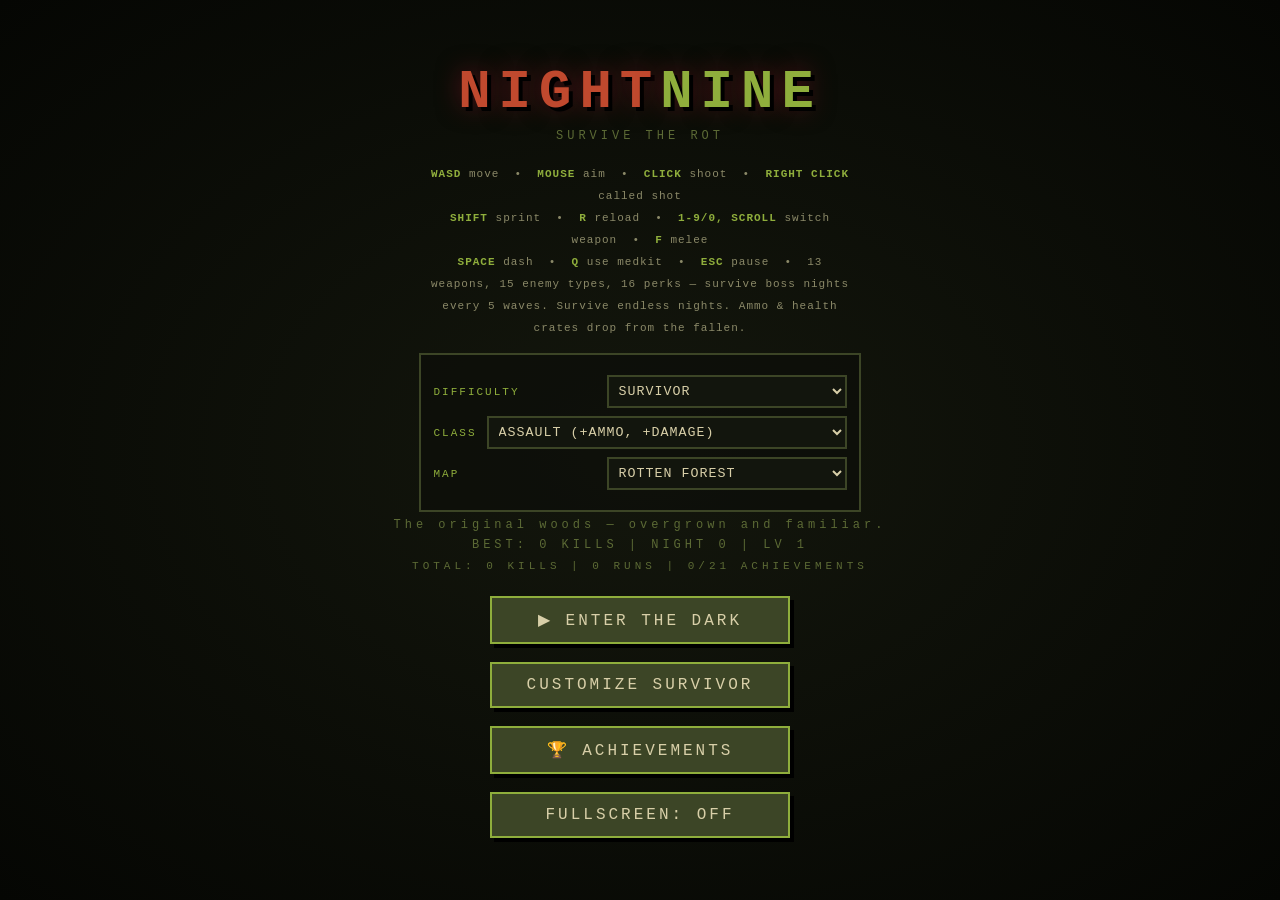
<file: index.html>
<!DOCTYPE html>
<html lang="en">
<head>
<meta charset="UTF-8">
<title>NIGHT NINE — Zombie Survival</title>
<link rel="stylesheet" href="zombie-survival.css">
</head>
<body>
<div id="stage">
  <!-- TELA DE TUTORIAL -->
<div class="screen hidden" id="tutorial-screen">
  <h1 class="title" style="font-size:34px;">TUTORIAL</h1>
  <div id="tutorial-message" class="tagline" style="font-size:18px;">Use WASD para se mover</div>
  <div id="tutorial-progress" style="color:var(--olive-lt);font-size:12px;margin-top:8px;">Passo 1/8</div>
  <div class="menu-actions">
    <button class="btn" id="skip-tutorial-btn">PULAR TUTORIAL</button>
  </div>
</div>
  <canvas id="game" width="960" height="600"></canvas>
  <div id="controls-hint">
  <div class="hint-row"><kbd>WASD</kbd> move</div>
  <div class="hint-row"><kbd>Mouse</kbd> aim &amp; <kbd>CLICK</kbd> shoot</div>
  <div class="hint-row"><kbd>RIGHT CLICK</kbd> called shot</div>
  <div class="hint-row"><kbd>SHIFT</kbd> sprint &nbsp;·&nbsp; <kbd>R</kbd> reload</div>
  <div class="hint-row"><kbd>1-9,0</kbd> / <kbd>SCROLL</kbd> switch weapon &nbsp;·&nbsp; <kbd>F</kbd> melee</div>
  <div class="hint-row"><kbd>SPACE</kbd> dash &nbsp;·&nbsp; <kbd>Q</kbd> medkit</div>
  <div class="hint-row"><kbd>ESC</kbd> pause</div>
</div>
  <div id="overlay"></div>
  <div id="flash"></div>
  <div id="damage-indicators">
    <div class="damage-indicator" id="dmg-top"></div>
    <div class="damage-indicator" id="dmg-right"></div>
    <div class="damage-indicator" id="dmg-bottom"></div>
    <div class="damage-indicator" id="dmg-left"></div>
  </div>

  <div id="hud">
    <div class="hud-panel" id="topleft">
      <div class="label">Vitals</div>
      <div class="row"><div id="healthbar-outer"><div id="healthbar-inner"></div></div></div>
      <div class="row"><div id="staminabar-outer"><div id="staminabar-inner"></div></div></div>
      <div class="row"><div id="armorbar-outer"><div id="armorbar-inner"></div></div></div>
      <div class="label" style="margin-top:6px;">Minimap</div>
      <canvas id="minimap" width="140" height="96"></canvas>
      <div class="label" style="margin-top:6px;">Utility</div>
      <div class="row"><span>MEDKIT</span><span id="medkit-count">0</span></div>
      <div class="row"><span>DASH</span><div id="dashbar-outer"><div id="dashbar-inner"></div></div></div>
    </div>
    <div class="hud-panel" id="topright">
      <div class="label">Night</div>
      <div class="row" style="justify-content:flex-end;font-size:20px;color:var(--rust-lt);" id="wave-num">1</div>
      <div class="label" style="margin-top:4px;">Kills</div>
      <div class="row" style="justify-content:flex-end;" id="kill-count">0</div>
      <div class="label" style="margin-top:4px;">Level</div>
      <div class="row" style="justify-content:flex-end;" id="level-num">1</div>
      <div class="row" style="justify-content:flex-end;margin-top:4px;">
        <div id="xpbar-outer"><div id="xpbar-inner"></div></div>
      </div>
    </div>
    <div class="hud-panel" id="buffs-panel">
      <div class="label">Active Effects</div>
      <div id="buffs-row"></div>
    </div>
<div class="hud-panel" id="ammo-panel">
  <div class="label">Ammo <span style="opacity:0.6;">(active weapon)</span></div>
  <div id="ammo-active-row">
    <span class="ammo-name" id="ammo-active-name">Pistol</span>
    <span class="ammo-count" id="ammo-active-count">12/60</span>
  </div>
  <div id="ammo-active-bar-outer"><div id="ammo-active-bar-inner"></div></div>
</div>
<div id="bottomcenter"></div>
    <div id="combo-indicator">COMBO x1.0</div>
    <div id="spinup-outer"><div id="spinup-inner"></div></div>
    <div id="wave-banner">NIGHT <span id="banner-num">1</span><span class="sub" id="banner-sub">THEY ARE COMING</span></div>
    <div id="center-msg"></div>
    <div class="hud-panel" id="run-info">
      <div class="label">Run</div>
      <div class="row"><span>TIME</span><span id="run-time">0:00</span></div>
      <div class="row"><span>REMAINING</span><span id="wave-remaining">0</span></div>
      <div class="row"><span>WEATHER</span><span id="weather-label">CLEAR</span></div>
    </div>
    <div id="bossbar-wrap" class="hidden">
      <div id="bossbar-name">BOSS</div>
      <div id="bossbar-outer"><div id="bossbar-inner"></div></div>
    </div>
  </div>

  <div id="mobile-controls">
    <div id="joystick-zone"><div id="joystick-nub"></div></div>
    <div id="fire-btn">FIRE</div>
  </div>

  <!-- START SCREEN -->
  <div class="screen" id="start-screen">
    <h1 class="title">NIGHT<span>NINE</span></h1>
    <div class="tagline">SURVIVE THE ROT</div>
    <div class="instructions">
      <b>WASD</b> move &nbsp;•&nbsp; <b>MOUSE</b> aim &nbsp;•&nbsp; <b>CLICK</b> shoot &nbsp;•&nbsp; <b>RIGHT CLICK</b> called shot<br>
      <b>SHIFT</b> sprint &nbsp;•&nbsp; <b>R</b> reload &nbsp;•&nbsp; <b>1-9/0, SCROLL</b> switch weapon &nbsp;•&nbsp; <b>F</b> melee<br>
      <b>SPACE</b> dash &nbsp;•&nbsp; <b>Q</b> use medkit &nbsp;•&nbsp;
      <b>ESC</b> pause &nbsp;•&nbsp; 13 weapons, 15 enemy types, 16 perks — survive boss nights every 5 waves.
      Survive endless nights. Ammo & health crates drop from the fallen.
    </div>
    <div id="start-options">
      <div class="setting-row">
        <span class="setting-label">DIFFICULTY</span>
        <select id="difficulty-select">
          <option value="rookie">ROOKIE</option>
          <option value="survivor" selected>SURVIVOR</option>
          <option value="nightmare">NIGHTMARE</option>
        </select>
      </div>
      <div class="setting-row">
        <span class="setting-label">CLASS</span>
        <select id="class-select">
          <option value="assault" selected>ASSAULT (+AMMO, +DAMAGE)</option>
          <option value="medic">MEDIC (+HEALING, +MEDKITS)</option>
          <option value="scout">SCOUT (+SPEED, +DASH, +PICKUP RANGE)</option>
          <option value="heavy">HEAVY (+ARMOR, +AMMO, -SPEED)</option>
        </select>
      </div>
      <div class="setting-row">
        <span class="setting-label">MAP</span>
        <select id="map-select">
          <option value="random">🎲 RANDOM</option>
          <option value="forest" selected>ROTTEN FOREST</option>
          <option value="city">DEAD CITY BLOCKS</option>
          <option value="graveyard">OLD GRAVEYARD</option>
        </select>
      </div>
    </div>
    <div class="tagline" id="map-desc-label">The original woods — overgrown and familiar.</div>
    <div class="tagline" id="best-run">BEST: 0 KILLS | NIGHT 0 | LV 1</div>
    <div class="tagline" id="lifetime-stats">TOTAL: 0 KILLS | 0 RUNS | 0 ACHIEVEMENTS</div>
    <div class="menu-actions">
      <button class="btn" id="start-btn">▶ ENTER THE DARK</button>
      <button class="btn" id="customize-btn">CUSTOMIZE SURVIVOR</button>
      <button class="btn" id="achievements-btn">🏆 ACHIEVEMENTS</button>
      <button class="btn" id="fullscreen-btn">FULLSCREEN: OFF</button>
    </div>
  </div>

  <!-- ACHIEVEMENTS SCREEN -->
  <div class="screen hidden" id="achievements-screen">
    <h1 class="title" style="font-size:34px;">ACHIEVEMENTS</h1>
    <div class="tagline" id="achievements-progress">0 / 0 UNLOCKED</div>
    <div id="achievements-list"></div>
    <div class="menu-actions">
      <button class="btn" id="back-achievements-btn">BACK</button>
    </div>
  </div>

  <!-- ACHIEVEMENT TOAST -->
  <div id="achievement-toast">
    <div class="ach-toast-icon" id="ach-toast-icon">🏆</div>
    <div class="ach-toast-body">
      <div class="ach-toast-title">ACHIEVEMENT UNLOCKED</div>
      <div class="ach-toast-name" id="ach-toast-name">-</div>
    </div>
  </div>

  <!-- CUSTOMIZE SCREEN -->
  <div class="screen hidden" id="customize-screen">
    <h1 class="title" style="font-size:34px;">CUSTOMIZE</h1>
    <div class="tagline">Build your survivor look</div>
    <div id="customize-panel">
      <div class="setting-row">
        <span class="setting-label">OUTFIT</span>
        <select id="custom-outfit">
          <option value="militia">MILITIA GREEN</option>
          <option value="ash">ASH GRAY</option>
          <option value="blood">BLOOD HUNTER</option>
          <option value="navy">NIGHT NAVY</option>
          <option value="desert">DESERT TAN</option>
          <option value="shadow">SHADOW BLACK</option>
          <option value="crimson">CRIMSON</option>
          <option value="arctic">ARCTIC</option>
          <option value="toxic">TOXIC</option>
          <option value="royal">ROYAL PURPLE</option>
        </select>
      </div>
      <div class="setting-row">
        <span class="setting-label">SKIN</span>
        <select id="custom-skin">
          <option value="warm">WARM</option>
          <option value="tan">TAN</option>
          <option value="deep">DEEP</option>
          <option value="pale">PALE</option>
        </select>
      </div>
      <div class="setting-row">
        <span class="setting-label">HAT</span>
        <select id="custom-hat">
          <option value="none">NONE</option>
          <option value="cap">CAP</option>
          <option value="beanie">BEANIE</option>
          <option value="helmet">HELMET</option>
          <option value="bandana">BANDANA</option>
        </select>
      </div>
      <div class="setting-row">
        <span class="setting-label">BACKPACK</span>
        <select id="custom-backpack">
          <option value="none">NONE</option>
          <option value="scout">SCOUT PACK</option>
          <option value="medic">MEDIC PACK</option>
          <option value="tactical">TACTICAL RIG</option>
        </select>
      </div>
      <div class="setting-row">
        <span class="setting-label">MASK</span>
        <select id="custom-mask">
          <option value="none">NONE</option>
          <option value="bandit">BANDIT</option>
          <option value="gasmask">GAS MASK</option>
          <option value="skull">SKULL</option>
        </select>
      </div>
      <canvas id="custom-preview" width="120" height="120"></canvas>
    </div>
    <div class="menu-actions">
      <button class="btn" id="apply-custom-btn">APPLY</button>
      <button class="btn" id="back-custom-btn">BACK</button>
    </div>
  </div>

  <!-- PERK SCREEN -->
  <div class="screen hidden" id="perk-screen">
    <h1 class="title" style="font-size:34px;">LEVEL UP</h1>
    <div class="tagline" id="perk-desc">Choose one perk</div>
    <div id="perk-choices">
      <button class="btn perk-btn" id="perk-a">PERK A</button>
      <button class="btn perk-btn" id="perk-b">PERK B</button>
      <button class="btn perk-btn" id="perk-c">PERK C</button>
    </div>
  </div>

  <!-- DEATH SCREEN -->
  <div class="screen hidden" id="death-screen">
    <h1 class="title" style="font-size:38px;">YOU DIED</h1>
    <div id="deathstats">
      <div>NIGHTS SURVIVED: <span class="num" id="stat-wave">1</span></div>
      <div>ZOMBIES SLAIN: <span class="num" id="stat-kills">0</span></div>
      <div>LEVEL REACHED: <span class="num" id="stat-level">1</span></div>
      <div>TIME SURVIVED: <span class="num" id="stat-time">0:00</span></div>
      <div>BEST COMBO: <span class="num" id="stat-combo">x1.0</span></div>
      <div>BEST RUN: <span class="num" id="stat-best">0 KILLS | NIGHT 0 | LV 1</span></div>
    </div>
    <div id="death-new-achievements"></div>
    <div class="menu-actions" style="display:flex; gap:12px; margin-top:8px;">
      <button class="btn" id="retry-btn">↺ RISE AGAIN</button>
      <button class="btn" id="menu-from-death-btn">🏠 MENU</button>
    </div>
  </div>

  <!-- PAUSE / SETTINGS -->
  <div class="screen hidden" id="pause-screen">
    <h1 class="title" style="font-size:34px;">PAUSED</h1>
    <div class="tagline">HOLD THE NIGHT</div>
    <div id="pause-settings">
      <div class="setting-row">
        <span class="setting-label">MASTER VOLUME</span>
        <input id="volume-slider" type="range" min="0" max="100" value="70">
      </div>
      <div class="setting-row">
        <button class="btn" id="mute-btn">MUTE: OFF</button>
      </div>
      <div class="setting-row">
        <button class="btn" id="pause-fullscreen-btn">FULLSCREEN: OFF</button>
      </div>
      <div class="setting-row">
        <button class="btn" id="menu-btn">🏠 MENU</button>
      </div>
    </div>
    <button class="btn" id="resume-btn">▶ RESUME</button>
  </div>
</div>

<!-- Carrega o JavaScript modular -->
<script type="module" src="main.js"></script>
</body>
</html>
</file>
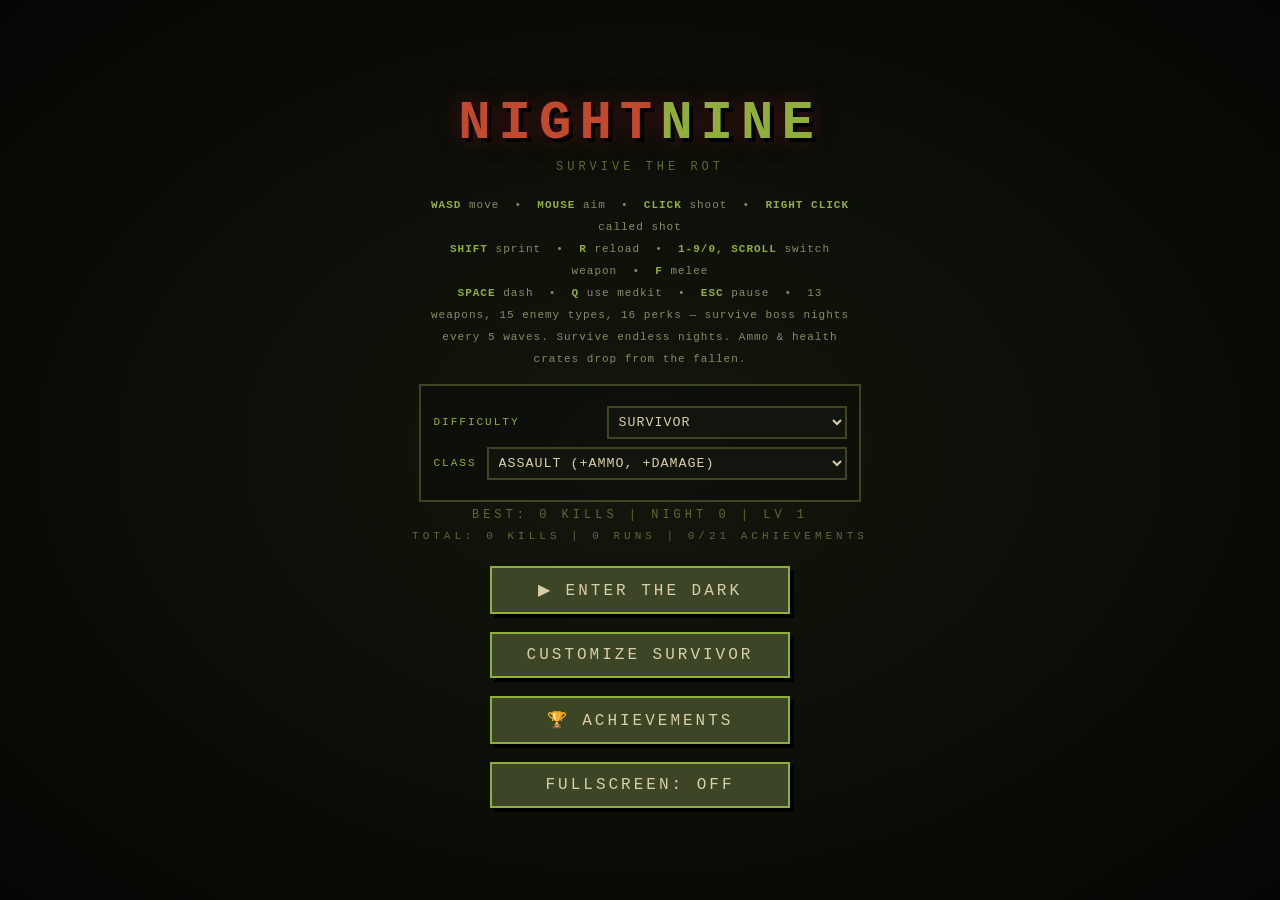
<file: zombie-survival.html>
<!DOCTYPE html>
<html lang="en">
<head>
<meta charset="UTF-8">
<title>NIGHT NINE — Zombie Survival</title>
<link rel="stylesheet" href="zombie-survival.css">
</head>
<body>
<div id="stage">
  <!-- TELA DE TUTORIAL -->
<div class="screen hidden" id="tutorial-screen">
  <h1 class="title" style="font-size:34px;">TUTORIAL</h1>
  <div id="tutorial-message" class="tagline" style="font-size:18px;">Use WASD para se mover</div>
  <div id="tutorial-progress" style="color:var(--olive-lt);font-size:12px;margin-top:8px;">Passo 1/8</div>
  <div class="menu-actions">
    <button class="btn" id="skip-tutorial-btn">PULAR TUTORIAL</button>
  </div>
</div>
  <canvas id="game" width="960" height="600"></canvas>
  <div id="controls-hint">
  <div class="hint-row"><kbd>WASD</kbd> move</div>
  <div class="hint-row"><kbd>Mouse</kbd> aim &amp; <kbd>CLICK</kbd> shoot</div>
  <div class="hint-row"><kbd>RIGHT CLICK</kbd> called shot</div>
  <div class="hint-row"><kbd>SHIFT</kbd> sprint &nbsp;·&nbsp; <kbd>R</kbd> reload</div>
  <div class="hint-row"><kbd>1-9,0</kbd> / <kbd>SCROLL</kbd> switch weapon &nbsp;·&nbsp; <kbd>F</kbd> melee</div>
  <div class="hint-row"><kbd>SPACE</kbd> dash &nbsp;·&nbsp; <kbd>Q</kbd> medkit</div>
  <div class="hint-row"><kbd>ESC</kbd> pause</div>
</div>
  <div id="overlay"></div>
  <div id="flash"></div>
  <div id="damage-indicators">
    <div class="damage-indicator" id="dmg-top"></div>
    <div class="damage-indicator" id="dmg-right"></div>
    <div class="damage-indicator" id="dmg-bottom"></div>
    <div class="damage-indicator" id="dmg-left"></div>
  </div>

  <div id="hud">
    <div class="hud-panel" id="topleft">
      <div class="label">Vitals</div>
      <div class="row"><div id="healthbar-outer"><div id="healthbar-inner"></div></div></div>
      <div class="row"><div id="staminabar-outer"><div id="staminabar-inner"></div></div></div>
      <div class="row"><div id="armorbar-outer"><div id="armorbar-inner"></div></div></div>
      <div class="label" style="margin-top:6px;">Minimap</div>
      <canvas id="minimap" width="140" height="96"></canvas>
      <div class="label" style="margin-top:6px;">Utility</div>
      <div class="row"><span>MEDKIT</span><span id="medkit-count">0</span></div>
      <div class="row"><span>DASH</span><div id="dashbar-outer"><div id="dashbar-inner"></div></div></div>
    </div>
    <div class="hud-panel" id="topright">
      <div class="label">Night</div>
      <div class="row" style="justify-content:flex-end;font-size:20px;color:var(--rust-lt);" id="wave-num">1</div>
      <div class="label" style="margin-top:4px;">Kills</div>
      <div class="row" style="justify-content:flex-end;" id="kill-count">0</div>
      <div class="label" style="margin-top:4px;">Level</div>
      <div class="row" style="justify-content:flex-end;" id="level-num">1</div>
      <div class="row" style="justify-content:flex-end;margin-top:4px;">
        <div id="xpbar-outer"><div id="xpbar-inner"></div></div>
      </div>
    </div>
<div class="hud-panel" id="ammo-panel">
  <div class="label">Ammo <span style="opacity:0.6;">(active weapon)</span></div>
  <div id="ammo-active-row">
    <span class="ammo-name" id="ammo-active-name">Pistol</span>
    <span class="ammo-count" id="ammo-active-count">12/60</span>
  </div>
  <div id="ammo-active-bar-outer"><div id="ammo-active-bar-inner"></div></div>
</div>
<div id="bottomcenter"></div>
    <div id="combo-indicator">COMBO x1.0</div>
    <div id="spinup-outer"><div id="spinup-inner"></div></div>
    <div id="wave-banner">NIGHT <span id="banner-num">1</span><span class="sub" id="banner-sub">THEY ARE COMING</span></div>
    <div id="center-msg"></div>
    <div class="hud-panel" id="run-info">
      <div class="label">Run</div>
      <div class="row"><span>TIME</span><span id="run-time">0:00</span></div>
      <div class="row"><span>REMAINING</span><span id="wave-remaining">0</span></div>
      <div class="row"><span>WEATHER</span><span id="weather-label">CLEAR</span></div>
    </div>
    <div id="bossbar-wrap" class="hidden">
      <div id="bossbar-name">BOSS</div>
      <div id="bossbar-outer"><div id="bossbar-inner"></div></div>
    </div>
  </div>

  <div id="mobile-controls">
    <div id="joystick-zone"><div id="joystick-nub"></div></div>
    <div id="fire-btn">FIRE</div>
  </div>

  <!-- START SCREEN -->
  <div class="screen" id="start-screen">
    <h1 class="title">NIGHT<span>NINE</span></h1>
    <div class="tagline">SURVIVE THE ROT</div>
    <div class="instructions">
      <b>WASD</b> move &nbsp;•&nbsp; <b>MOUSE</b> aim &nbsp;•&nbsp; <b>CLICK</b> shoot &nbsp;•&nbsp; <b>RIGHT CLICK</b> called shot<br>
      <b>SHIFT</b> sprint &nbsp;•&nbsp; <b>R</b> reload &nbsp;•&nbsp; <b>1-9/0, SCROLL</b> switch weapon &nbsp;•&nbsp; <b>F</b> melee<br>
      <b>SPACE</b> dash &nbsp;•&nbsp; <b>Q</b> use medkit &nbsp;•&nbsp;
      <b>ESC</b> pause &nbsp;•&nbsp; 13 weapons, 15 enemy types, 16 perks — survive boss nights every 5 waves.
      Survive endless nights. Ammo & health crates drop from the fallen.
    </div>
    <div id="start-options">
      <div class="setting-row">
        <span class="setting-label">DIFFICULTY</span>
        <select id="difficulty-select">
          <option value="rookie">ROOKIE</option>
          <option value="survivor" selected>SURVIVOR</option>
          <option value="nightmare">NIGHTMARE</option>
        </select>
      </div>
      <div class="setting-row">
        <span class="setting-label">CLASS</span>
        <select id="class-select">
          <option value="assault" selected>ASSAULT (+AMMO, +DAMAGE)</option>
          <option value="medic">MEDIC (+HEALING, +MEDKITS)</option>
          <option value="scout">SCOUT (+SPEED, +DASH, +PICKUP RANGE)</option>
          <option value="heavy">HEAVY (+ARMOR, +AMMO, -SPEED)</option>
        </select>
      </div>
    </div>
    <div class="tagline" id="best-run">BEST: 0 KILLS | NIGHT 0 | LV 1</div>
    <div class="tagline" id="lifetime-stats">TOTAL: 0 KILLS | 0 RUNS | 0 ACHIEVEMENTS</div>
    <div class="menu-actions">
      <button class="btn" id="start-btn">▶ ENTER THE DARK</button>
      <button class="btn" id="customize-btn">CUSTOMIZE SURVIVOR</button>
      <button class="btn" id="achievements-btn">🏆 ACHIEVEMENTS</button>
      <button class="btn" id="fullscreen-btn">FULLSCREEN: OFF</button>
    </div>
  </div>

  <!-- ACHIEVEMENTS SCREEN -->
  <div class="screen hidden" id="achievements-screen">
    <h1 class="title" style="font-size:34px;">ACHIEVEMENTS</h1>
    <div class="tagline" id="achievements-progress">0 / 0 UNLOCKED</div>
    <div id="achievements-list"></div>
    <div class="menu-actions">
      <button class="btn" id="back-achievements-btn">BACK</button>
    </div>
  </div>

  <!-- ACHIEVEMENT TOAST -->
  <div id="achievement-toast">
    <div class="ach-toast-icon" id="ach-toast-icon">🏆</div>
    <div class="ach-toast-body">
      <div class="ach-toast-title">ACHIEVEMENT UNLOCKED</div>
      <div class="ach-toast-name" id="ach-toast-name">-</div>
    </div>
  </div>

  <!-- CUSTOMIZE SCREEN -->
  <div class="screen hidden" id="customize-screen">
    <h1 class="title" style="font-size:34px;">CUSTOMIZE</h1>
    <div class="tagline">Build your survivor look</div>
    <div id="customize-panel">
      <div class="setting-row">
        <span class="setting-label">OUTFIT</span>
        <select id="custom-outfit">
          <option value="militia">MILITIA GREEN</option>
          <option value="ash">ASH GRAY</option>
          <option value="blood">BLOOD HUNTER</option>
          <option value="navy">NIGHT NAVY</option>
          <option value="desert">DESERT TAN</option>
          <option value="shadow">SHADOW BLACK</option>
        </select>
      </div>
      <div class="setting-row">
        <span class="setting-label">SKIN</span>
        <select id="custom-skin">
          <option value="warm">WARM</option>
          <option value="tan">TAN</option>
          <option value="deep">DEEP</option>
          <option value="pale">PALE</option>
        </select>
      </div>
      <canvas id="custom-preview" width="120" height="120"></canvas>
    </div>
    <div class="menu-actions">
      <button class="btn" id="apply-custom-btn">APPLY</button>
      <button class="btn" id="back-custom-btn">BACK</button>
    </div>
  </div>

  <!-- PERK SCREEN -->
  <div class="screen hidden" id="perk-screen">
    <h1 class="title" style="font-size:34px;">LEVEL UP</h1>
    <div class="tagline" id="perk-desc">Choose one perk</div>
    <div id="perk-choices">
      <button class="btn perk-btn" id="perk-a">PERK A</button>
      <button class="btn perk-btn" id="perk-b">PERK B</button>
      <button class="btn perk-btn" id="perk-c">PERK C</button>
    </div>
  </div>

  <!-- DEATH SCREEN -->
  <div class="screen hidden" id="death-screen">
    <h1 class="title" style="font-size:38px;">YOU DIED</h1>
    <div id="deathstats">
      <div>NIGHTS SURVIVED: <span class="num" id="stat-wave">1</span></div>
      <div>ZOMBIES SLAIN: <span class="num" id="stat-kills">0</span></div>
      <div>LEVEL REACHED: <span class="num" id="stat-level">1</span></div>
      <div>TIME SURVIVED: <span class="num" id="stat-time">0:00</span></div>
      <div>BEST COMBO: <span class="num" id="stat-combo">x1.0</span></div>
      <div>BEST RUN: <span class="num" id="stat-best">0 KILLS | NIGHT 0 | LV 1</span></div>
    </div>
    <div id="death-new-achievements"></div>
    <button class="btn" id="retry-btn">↺ RISE AGAIN</button>
  </div>

  <!-- PAUSE / SETTINGS -->
  <div class="screen hidden" id="pause-screen">
    <h1 class="title" style="font-size:34px;">PAUSED</h1>
    <div class="tagline">HOLD THE NIGHT</div>
    <div id="pause-settings">
      <div class="setting-row">
        <span class="setting-label">MASTER VOLUME</span>
        <input id="volume-slider" type="range" min="0" max="100" value="70">
      </div>
      <div class="setting-row">
        <button class="btn" id="mute-btn">MUTE: OFF</button>
      </div>
      <div class="setting-row">
        <button class="btn" id="pause-fullscreen-btn">FULLSCREEN: OFF</button>
      </div>
      <div class="setting-row">
        <button class="btn" id="menu-btn">🏠 MENU</button>
      </div>
    </div>
    <button class="btn" id="resume-btn">▶ RESUME</button>
  </div>
</div>

<!-- Carrega o JavaScript modular -->
<script type="module" src="main.js"></script>
</body>
</html>
</file>
<file: zombie-survival.css>
@font-face {
    font-family: 'PixelFont';
    src: local('Courier New');
  }
  :root{
    --rot-black:#0c0d09;
    --rot-dark:#1a1c14;
    --olive:#3c4526;
    --olive-lt:#5c6a35;
    --sick-green:#8fae3c;
    --rust:#8a3324;
    --rust-lt:#c0492e;
    --bone:#d8cfa8;
    --blood:#a5152a;
    --blood-dk:#5c0d18;
  }
  *{box-sizing:border-box;}
  html,body{
    margin:0; padding:0; height:100%; width:100%;
    background:var(--rot-black);
    overflow:hidden;
    font-family:'Courier New', monospace;
    image-rendering: pixelated;
    user-select:none;
  }
  #stage{
    position:relative;
    width:100%; height:100%;
    display:flex; align-items:center; justify-content:center;
  }
  canvas{
    image-rendering: pixelated;
    image-rendering: crisp-edges;
    display:block;
    background:#10130b;
    box-shadow: 0 0 0 4px var(--rot-black), 0 0 0 6px var(--olive), 0 0 60px 10px rgba(0,0,0,0.8);
  }

  /* ---- scanline / vignette overlay ---- */
  #overlay{
    position:absolute; inset:0; pointer-events:none;
    background:
      radial-gradient(ellipse at center, rgba(0,0,0,0) 40%, rgba(0,0,0,0.55) 100%),
      repeating-linear-gradient(
        to bottom,
        rgba(0,0,0,0.12) 0px,
        rgba(0,0,0,0.12) 1px,
        rgba(0,0,0,0) 2px,
        rgba(0,0,0,0) 3px
      );
    mix-blend-mode:multiply;
  }
  #flash{
    position:absolute; inset:0; pointer-events:none;
    background:var(--blood); opacity:0; mix-blend-mode:multiply;
    transition:opacity 0.08s ease-out;
  }
  #damage-indicators{
    position:absolute; inset:0; pointer-events:none;
  }
  .damage-indicator{
    position:absolute; opacity:0;
    transition: opacity 0.06s linear;
    background:linear-gradient(to bottom, rgba(165,21,42,0.55), rgba(165,21,42,0));
  }
  #dmg-top{ top:0; left:0; right:0; height:64px; }
  #dmg-bottom{ bottom:0; left:0; right:0; height:64px; transform:rotate(180deg); }
  #dmg-left{ left:0; top:0; bottom:0; width:64px; transform:rotate(-90deg); transform-origin:center; }
  #dmg-right{ right:0; top:0; bottom:0; width:64px; transform:rotate(90deg); transform-origin:center; }

  /* ---- HUD ---- */
  #hud{
    position:absolute; inset:0; pointer-events:none;
    font-family:'Courier New', monospace;
    color:var(--bone);
    letter-spacing:1px;
  }
  .hud-panel{
    position:absolute;
    background:rgba(12,13,9,0.78);
    border:2px solid var(--olive);
    box-shadow: inset 0 0 0 1px rgba(0,0,0,0.6);
    padding:8px 12px;
  }
  #topleft{ top:12px; left:12px; min-width:190px; }
  #topright{ top:12px; right:12px; text-align:right; min-width:150px; }
  #buffs-panel{
    top:12px;
    left:214px;
    min-width:150px;
    max-width:210px;
  }
  #buffs-row{
    display:flex;
    flex-wrap:wrap;
    gap:6px;
    margin-top:4px;
  }
  .buff-icon{
    position:relative;
    width:26px; height:26px;
    display:flex; align-items:center; justify-content:center;
    background:rgba(20,24,16,0.85);
    border:1px solid var(--olive-lt);
    border-radius:4px;
    font-size:14px;
    cursor:default;
  }
  .buff-icon.epic{ border-color:#c084fc; box-shadow:0 0 6px rgba(192,132,252,0.5); }
  .buff-icon.rare{ border-color:#7ac8e6; }
  .buff-icon.temp{ border-color:#ffd76b; animation: buffPulse 1s ease-in-out infinite; }
  .buff-icon.warn{ border-color:var(--rust-lt); animation: buffPulse 0.6s ease-in-out infinite; }
  @keyframes buffPulse{ 0%,100%{ opacity:1; } 50%{ opacity:0.55; } }
  .buff-icon .buff-tooltip{
    position:absolute;
    top:32px; left:50%; transform:translateX(-50%);
    background:rgba(8,9,6,0.96);
    border:1px solid var(--olive-lt);
    color:var(--bone);
    font-size:10px;
    letter-spacing:0.5px;
    padding:5px 8px;
    white-space:nowrap;
    opacity:0;
    pointer-events:none;
    transition:opacity 0.12s ease;
    z-index:40;
    text-transform:none;
  }
  .buff-icon:hover .buff-tooltip{ opacity:1; }
  #ammo-panel{
    right:12px;
    top:172px;
    min-width:220px;
    padding:8px 10px;
  }
  .ammo-row{
    display:flex;
    justify-content:space-between;
    align-items:center;
    gap:12px;
    margin:4px 0;
    font-size:12px;
    color:#8b8968;
  }
  .ammo-row.active{
    color:var(--bone);
    text-shadow:0 0 6px rgba(216,207,168,0.4);
  }
  .ammo-name{ letter-spacing:1px; }
  .ammo-count{ color:var(--sick-green); min-width:88px; text-align:right; }
#bottomcenter {
  display: flex;
  flex-wrap: wrap;
  justify-content: center;
  gap: 4px;
  margin-top: 8px;
  max-width: 90%;
}
  .row{ display:flex; align-items:center; gap:8px; margin:3px 0; font-size:13px; }
  .label{ color:var(--sick-green); font-size:10px; letter-spacing:2px; text-transform:uppercase; }
  #minimap{
    margin-top:4px;
    width:140px; height:96px;
    border:2px solid var(--olive);
    background:#0b0d08;
    box-shadow: inset 0 0 0 1px #000;
    image-rendering: pixelated;
  }
  #healthbar-outer{
    width:140px; height:14px; background:#000; border:2px solid var(--rot-dark);
    box-shadow: inset 0 0 0 1px #000;
  }
  #healthbar-inner{
    height:100%; width:100%;
    background: linear-gradient(to right, var(--blood-dk), var(--rust-lt));
    transition: width 0.15s ease-out;
  }
  #xpbar-outer{
    width:140px; height:8px; background:#000; border:2px solid var(--rot-dark);
  }
  #xpbar-inner{
    height:100%; width:0%;
    background: linear-gradient(to right, #4a5a2c, #8fae3c);
    transition: width 0.12s ease-out;
  }
  #staminabar-outer{
    width:140px; height:8px; background:#000; border:2px solid var(--rot-dark);
  }
  #staminabar-inner{
    height:100%; width:100%;
    background: linear-gradient(to right, #2c4a1e, var(--sick-green));
    transition: width 0.1s ease-out;
  }
  #armorbar-outer{
    width:140px; height:8px; background:#000; border:2px solid var(--rot-dark);
  }
  #armorbar-inner{
    height:100%; width:0%;
    background: linear-gradient(to right, #325f79, #7ac8e6);
    transition: width 0.1s ease-out;
  }
  #dashbar-outer{
    width:88px; height:7px; background:#000; border:2px solid var(--rot-dark);
  }
  #dashbar-inner{
    height:100%; width:100%;
    background: linear-gradient(to right, #735b1f, #ffd76b);
    transition: width 0.08s linear;
  }
.slot {
  width: 42px;   /* reduzido para caber mais */
  height: 38px;
  background: rgba(20,24,16,0.9);
  border: 1px solid #3a3a2a;
  border-radius: 4px;
  display: flex;
  align-items: center;
  justify-content: center;
  font-size: 18px;
  position: relative;
  cursor: pointer;
  transition: 0.1s;
}
  .slot.active{ border-color:var(--rust-lt); box-shadow:0 0 8px rgba(192,73,46,0.7); }
  .slot.locked{ opacity:0.45; filter:saturate(0.25); }
.slot .key {
  position: absolute;
  top: 2px;
  left: 4px;
  font-size: 8px;
  color: #8a8a70;
}

  #combo-indicator{
    position:absolute;
    top:88px;
    left:50%;
    transform:translateX(-50%);
    color:#ffd76b;
    font-size:14px;
    letter-spacing:2px;
    text-shadow:2px 2px 0 #000;
    opacity:0;
    transition: opacity 0.16s ease;
  }
  #combo-indicator.show{ opacity:1; }

  #wave-banner{
    position:absolute; top:38%; left:50%; transform:translate(-50%,-50%);
    text-align:center; color:var(--rust-lt);
    font-size:42px; letter-spacing:6px; text-shadow:3px 3px 0 #000, 0 0 20px rgba(165,21,42,0.6);
    opacity:0; pointer-events:none;
    transition:opacity 0.4s ease, transform 0.4s ease;
  }
  #wave-banner .sub{
    display:block; font-size:14px; color:var(--bone); letter-spacing:3px; margin-top:6px;
    text-shadow:2px 2px 0 #000;
  }
  #wave-banner.show{ opacity:1; transform:translate(-50%,-50%) scale(1.05); }

  #run-info{
    left:12px;
    bottom:72px;
    min-width:190px;
  }

  #bossbar-wrap{
    position:absolute;
    top:10px;
    left:50%;
    transform:translateX(-50%);
    width:min(520px, 70vw);
    text-align:center;
    pointer-events:none;
  }
  #bossbar-name{
    color:var(--rust-lt);
    font-size:12px;
    letter-spacing:3px;
    margin-bottom:3px;
    text-shadow:2px 2px 0 #000;
  }
  #bossbar-outer{
    width:100%;
    height:14px;
    background:#000;
    border:2px solid var(--rust);
    box-shadow:inset 0 0 0 1px #000;
  }
  #bossbar-inner{
    width:100%;
    height:100%;
    background:linear-gradient(to right, #5c0d18, #c0492e);
    transition:width 0.08s linear;
  }

  #center-msg{
    position:absolute; top:50%; left:50%; transform:translate(-50%,-50%);
    text-align:center; color:var(--bone);
    pointer-events:none; opacity:0; transition:opacity 0.3s;
    text-shadow:2px 2px 0 #000;
    font-size:15px; letter-spacing:2px;
  }
  #center-msg.show{ opacity:1; }

  /* ---- Screens ---- */
  .screen{
    position:absolute; inset:0;
    display:flex; flex-direction:column; align-items:center; justify-content:center;
    background: radial-gradient(ellipse at center, #14170d 0%, #050603 100%);
    color:var(--bone); text-align:center; z-index:10;
    gap:14px;
  }
  .hidden{ display:none !important; }
  h1.title{
    font-size:54px; color:var(--rust-lt); letter-spacing:8px; margin:0;
    text-shadow: 4px 4px 0 #000, 0 0 24px rgba(165,21,42,0.5);
  }
  h1.title span{ color:var(--sick-green); }
  .tagline{ color:var(--olive-lt); font-size:12px; letter-spacing:4px; margin-top:-8px; }
  .btn{
    font-family:'Courier New', monospace;
    background:var(--olive); color:var(--bone);
    border:2px solid var(--sick-green);
    padding:12px 28px; font-size:16px; letter-spacing:3px;
    cursor:pointer; margin-top:10px;
    box-shadow: 4px 4px 0 #000;
    transition: transform 0.08s, box-shadow 0.08s;
  }
  .btn:hover{ background:var(--olive-lt); transform:translate(-2px,-2px); box-shadow:6px 6px 0 #000; }
  .btn:active{ transform:translate(2px,2px); box-shadow:1px 1px 0 #000; }
  .menu-actions{
    display:flex;
    flex-direction:column;
    gap:8px;
    min-width:300px;
  }
  .instructions{
    font-size:11px; color:#8b8968; letter-spacing:1px; line-height:2; max-width:420px; margin-top:6px;
  }
  .instructions b{ color:var(--sick-green); }
  #start-options{
    min-width:420px;
    background:rgba(12,13,9,0.7);
    border:2px solid var(--olive);
    padding:12px;
  }
  #start-options select{
    background:#12150d;
    color:var(--bone);
    border:2px solid var(--olive);
    padding:6px;
    min-width:240px;
    font-family:'Courier New', monospace;
    letter-spacing:1px;
  }
  #deathstats{ font-size:14px; color:var(--rust-lt); letter-spacing:2px; margin:6px 0; }
  #deathstats div{ margin:4px 0; color:var(--bone); }
  #deathstats .num{ color:var(--sick-green); }

  #perk-choices{ display:flex; flex-direction:column; gap:10px; min-width:360px; }
  .perk-btn{ width:100%; text-align:left; letter-spacing:1px; font-size:13px; }

  #pause-settings{
    min-width:360px;
    background:rgba(12,13,9,0.7);
    border:2px solid var(--olive);
    padding:14px;
  }
  .setting-row{
    display:flex;
    align-items:center;
    justify-content:space-between;
    gap:10px;
    margin:8px 0;
  }
  .setting-label{
    color:var(--sick-green);
    font-size:11px;
    letter-spacing:2px;
  }
  #volume-slider{
    width:180px;
    accent-color:#8fae3c;
  }
  #customize-panel{
    min-width:360px;
    background:rgba(12,13,9,0.7);
    border:2px solid var(--olive);
    padding:14px;
  }
  #customize-panel select{
    background:#12150d;
    color:var(--bone);
    border:2px solid var(--olive);
    padding:6px;
    min-width:190px;
    font-family:'Courier New', monospace;
    letter-spacing:1px;
  }
  #custom-preview{
    margin:10px auto 0;
    display:block;
    width:120px;
    height:120px;
    border:2px solid var(--olive);
    background:#0b0d08;
    image-rendering: pixelated;
  }

  #mobile-controls{ display:none; }
  @media (pointer:coarse){
    #mobile-controls{
      display:block; position:absolute; inset:0; pointer-events:none;
    }
    #joystick-zone{
      position:absolute; left:18px; bottom:18px; width:110px; height:110px;
      border-radius:50%; background:rgba(140,160,90,0.12); border:2px solid rgba(140,160,90,0.4);
      pointer-events:auto;
    }
    #joystick-nub{
      position:absolute; width:46px; height:46px; border-radius:50%;
      background:rgba(140,160,90,0.5); border:2px solid var(--sick-green);
      left:32px; top:32px; pointer-events:none;
    }
    #fire-btn{
      position:absolute; right:26px; bottom:30px; width:78px; height:78px; border-radius:50%;
      background:rgba(165,21,42,0.35); border:3px solid var(--rust-lt);
      color:var(--bone); font-size:11px; letter-spacing:1px;
      display:flex; align-items:center; justify-content:center;
      pointer-events:auto;
    }
  }

  @media (max-width:980px){
    #topright{ min-width:132px; }
    #ammo-panel{ top:168px; min-width:180px; }
    .ammo-row{ font-size:11px; }
    #run-info{ min-width:170px; }
    #start-options{ min-width:320px; }
    #start-options select{ min-width:170px; }
  }

#tutorial-screen .tagline {
  color: var(--bone);
  max-width: 460px;
  line-height: 1.6;
}
#tutorial-progress {
  color: var(--olive-lt);
  font-size: 12px;
  letter-spacing: 1px;
}
#controls-hint {
  position: absolute;
  bottom: 20px;
  left: 50%;
  transform: translateX(-50%);
  background: rgba(11, 13, 8, 0.8);
  border: 1px solid rgba(60, 60, 40, 0.5);
  border-radius: 10px;
  padding: 12px 20px;
  backdrop-filter: blur(6px);
  color: var(--olive-lt);
  font-size: 13px;
  font-family: 'Courier New', monospace;
  line-height: 1.7;
  text-align: center;
  pointer-events: none;
  z-index: 15;
  max-width: 80%;
  box-shadow: 0 4px 20px rgba(0,0,0,0.6);
  transition: opacity 0.5s ease;
}

#controls-hint kbd {
  background: rgba(60, 60, 40, 0.4);
  padding: 1px 8px;
  border-radius: 4px;
  border: 1px solid #4a4a3a;
  font-family: inherit;
  color: #d8cfa8;
  font-size: 12px;
}

#controls-hint .hint-row {
  display: inline-block;
  margin: 0 6px;
  white-space: nowrap;
}

/* Para ecrãs pequenos */
@media (max-width: 700px) {
  #controls-hint {
    font-size: 10px;
    padding: 8px 12px;
    bottom: 10px;
    max-width: 95%;
  }
  #controls-hint kbd {
    font-size: 9px;
    padding: 0 4px;
  }
}
/* ===========================================================================
   EXPANSÃO — novos estilos: munição ativa, achievements, perks por raridade,
   variedade de slots, badges de weapon-get, streak visual, etc.
=========================================================================== */

/* ---- Painel de munição da arma ativa (substitui a lista fixa de 9 linhas) ---- */
#ammo-active-row{
  display:flex; justify-content:space-between; align-items:baseline; gap:12px;
  font-size:15px; margin:4px 0 6px;
}
#ammo-active-name{ color:var(--bone); letter-spacing:1px; font-size:13px; }
#ammo-active-count{ color:var(--sick-green); font-size:16px; text-shadow:0 0 8px rgba(143,174,60,0.4); }
#ammo-active-bar-outer{
  width:196px; height:6px; background:#000; border:1px solid var(--rot-dark);
}
#ammo-active-bar-inner{
  height:100%; width:100%;
  background:linear-gradient(to right, #735b1f, #ffd76b);
  transition:width 0.1s ease-out;
}
#ammo-active-bar-inner.low{ background:linear-gradient(to right, var(--blood-dk), var(--rust-lt)); }

/* ---- Slot de arma extra: badge "NEW" quando acabou de desbloquear ---- */
.slot{ position:relative; }
.slot .slot-new-badge{
  position:absolute; top:-6px; right:-6px;
  background:var(--rust-lt); color:#fff; font-size:7px; letter-spacing:0;
  padding:1px 3px; border-radius:3px; box-shadow:1px 1px 0 #000;
  animation: badgePulse 1s ease-in-out infinite;
}
@keyframes badgePulse{ 0%,100%{ transform:scale(1); } 50%{ transform:scale(1.15); } }

/* ---- Perks: cores por raridade ---- */
.perk-btn.rarity-common{ border-color: var(--sick-green); }
.perk-btn.rarity-rare{ border-color:#7ac8e6; box-shadow:4px 4px 0 #000, 0 0 10px rgba(122,200,230,0.35); }
.perk-btn.rarity-epic{ border-color:#c084fc; box-shadow:4px 4px 0 #000, 0 0 14px rgba(192,132,252,0.5); }
.perk-rarity-tag{
  display:inline-block; font-size:9px; letter-spacing:2px; margin-right:8px;
  padding:1px 5px; border-radius:2px; vertical-align:middle;
}
.perk-rarity-tag.common{ background:rgba(139,137,104,0.25); color:#8b8968; }
.perk-rarity-tag.rare{ background:rgba(122,200,230,0.2); color:#7ac8e6; }
.perk-rarity-tag.epic{ background:rgba(192,132,252,0.22); color:#c084fc; }

/* ---- Achievements screen ---- */
#achievements-list{
  min-width:460px; max-width:520px; max-height:360px; overflow-y:auto;
  background:rgba(12,13,9,0.7); border:2px solid var(--olive); padding:10px;
  display:flex; flex-direction:column; gap:6px;
}
.ach-row{
  display:flex; align-items:center; gap:10px;
  padding:8px 10px; border:1px solid rgba(92,106,53,0.35); border-radius:4px;
  background:rgba(20,24,16,0.6);
  text-align:left;
}
.ach-row.locked{ opacity:0.4; filter:grayscale(0.6); }
.ach-row .ach-icon{ font-size:22px; width:30px; text-align:center; flex-shrink:0; }
.ach-row .ach-text{ flex:1; }
.ach-row .ach-name{ color:var(--bone); font-size:13px; letter-spacing:1px; }
.ach-row .ach-desc{ color:#8b8968; font-size:11px; margin-top:2px; }

/* ---- Toast de conquista desbloqueada ---- */
#achievement-toast{
  position:absolute; top:70px; left:50%; transform:translate(-50%,-140%);
  display:flex; align-items:center; gap:12px;
  background:rgba(12,13,9,0.92); border:2px solid #c084fc;
  box-shadow:4px 4px 0 #000, 0 0 20px rgba(192,132,252,0.4);
  padding:10px 18px; z-index:30; pointer-events:none;
  opacity:0; transition: transform 0.45s cubic-bezier(.2,1.4,.4,1), opacity 0.3s ease;
}
#achievement-toast.show{ transform:translate(-50%,0%); opacity:1; }
.ach-toast-icon{ font-size:28px; }
.ach-toast-title{ font-size:10px; letter-spacing:2px; color:#c084fc; }
.ach-toast-name{ font-size:14px; color:var(--bone); letter-spacing:1px; margin-top:2px; }

/* ---- Death screen: achievements ganhos nesta run ---- */
#death-new-achievements{
  display:flex; flex-direction:column; gap:4px; margin:6px 0;
  max-width:360px;
}
.death-ach-item{
  font-size:11px; color:#c084fc; letter-spacing:1px;
}

/* ---- Lifetime stats tagline ---- */
#lifetime-stats{ margin-top:-6px; font-size:11px; }

/* ---- Boss variant label ---- */
#bossbar-name .boss-variant{ color:var(--bone); }

/* ---- Weapon spin-up indicator (minigun) ---- */
#spinup-outer{
  position:absolute; left:50%; bottom:118px; transform:translateX(-50%);
  width:120px; height:6px; background:#000; border:1px solid var(--rot-dark);
  opacity:0; transition:opacity 0.15s;
}
#spinup-outer.show{ opacity:1; }
#spinup-inner{
  height:100%; width:0%;
  background:linear-gradient(to right, #735b1f, #ffb347);
}
</file>
